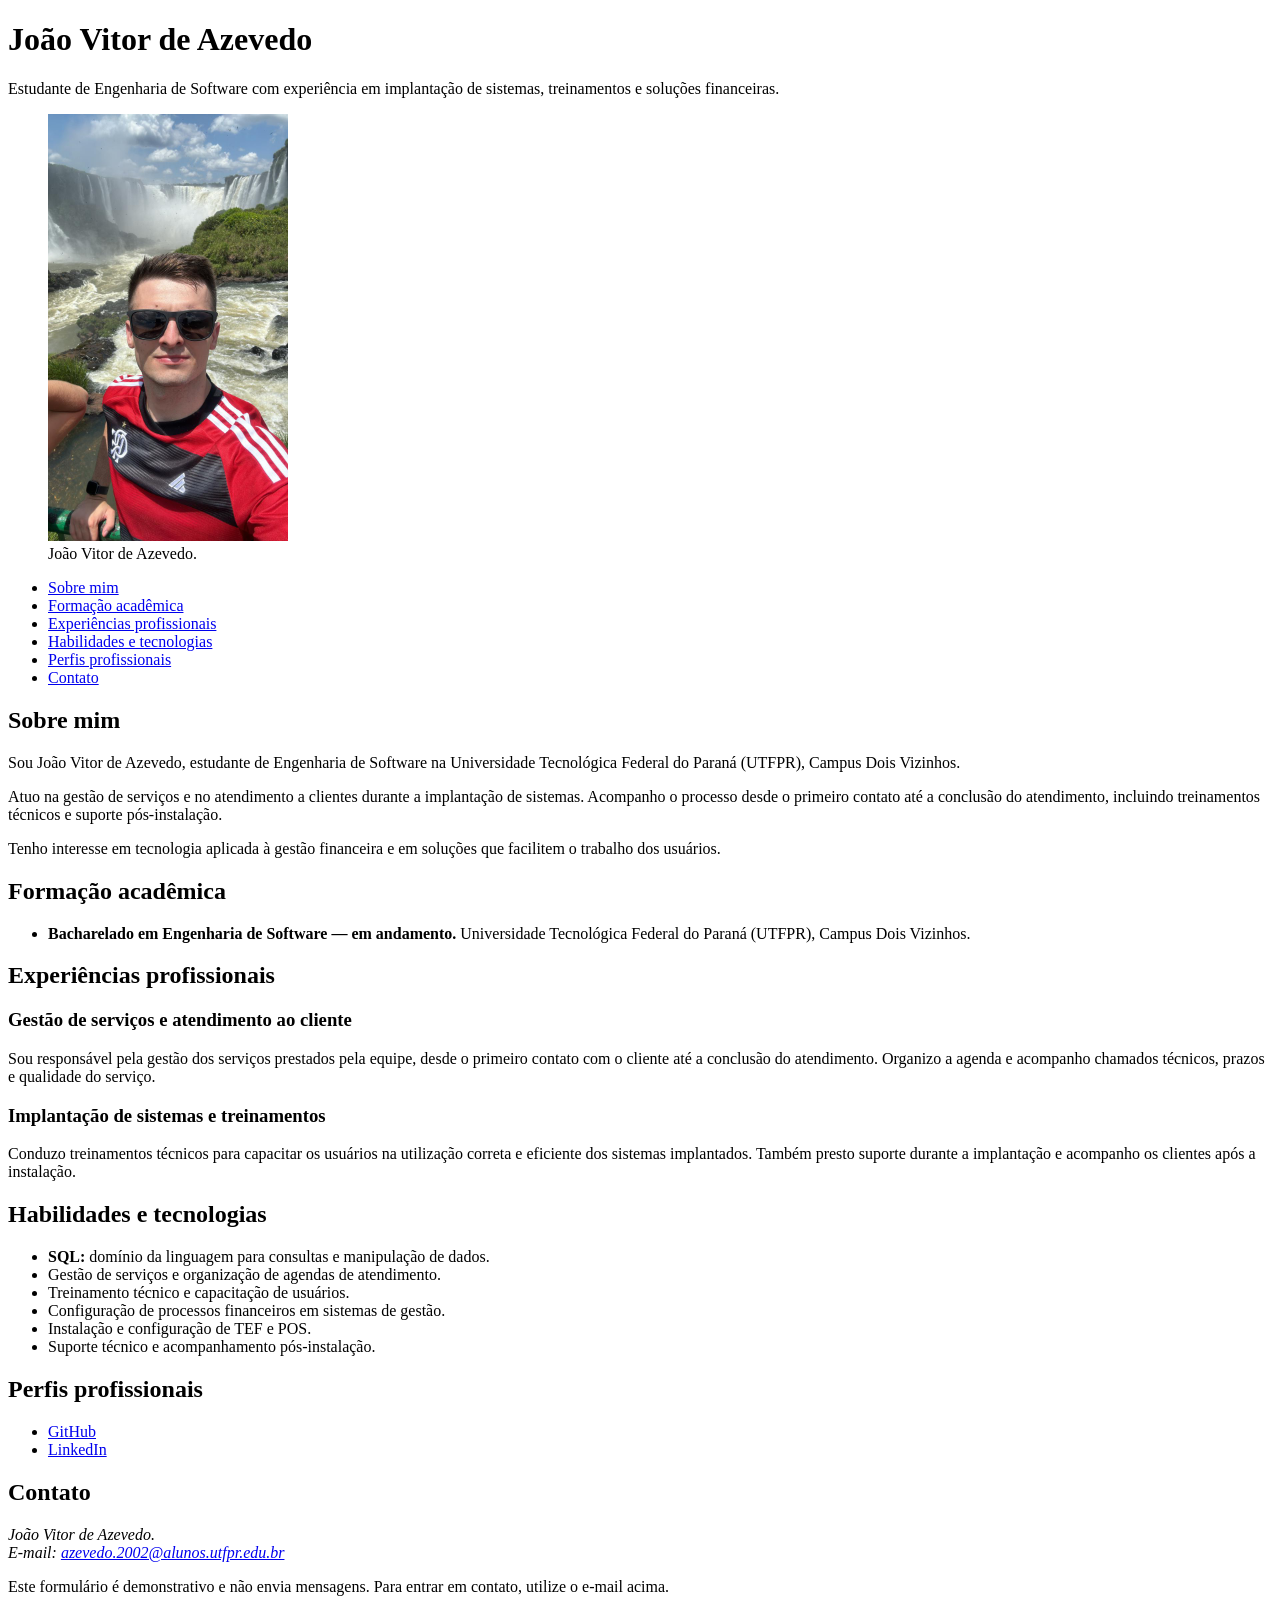
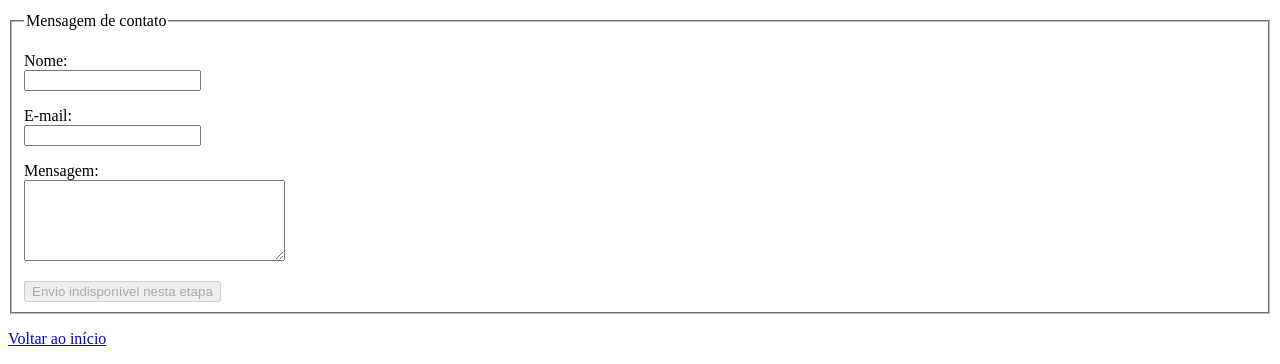
<file: 01-html-puro/index.html>
<!DOCTYPE html>
<html lang="pt-BR">
<head>
  <meta charset="UTF-8">
  <meta name="viewport" content="width=device-width, initial-scale=1.0">
  <meta name="description" content="Site pessoal de João Vitor de Azevedo: formação, experiência em implantação de sistemas, habilidades e contato.">
  <title>João Vitor de Azevedo | Site pessoal</title>
</head>
<body>
  <!-- Apresentação e menu de navegação. -->
  <header id="inicio">
    <h1>João Vitor de Azevedo</h1>
    <p>Estudante de Engenharia de Software com experiência em implantação de sistemas, treinamentos e soluções financeiras.</p>
    <figure>
      <img src="imagens/joao-vitor.jpeg" alt="João Vitor de Azevedo em frente a uma paisagem com cachoeiras" width="240" height="427">
      <figcaption>João Vitor de Azevedo.</figcaption>
    </figure>
    <nav aria-label="Navegação principal">
      <ul>
        <li><a href="#sobre">Sobre mim</a></li>
        <li><a href="#formacao">Formação acadêmica</a></li>
        <li><a href="#experiencias">Experiências profissionais</a></li>
        <li><a href="#habilidades">Habilidades e tecnologias</a></li>
        <li><a href="#perfis">Perfis profissionais</a></li>
        <li><a href="#contato">Contato</a></li>
      </ul>
    </nav>
  </header>

  <main>
    <section id="sobre">
      <h2>Sobre mim</h2>
      <p>Sou João Vitor de Azevedo, estudante de Engenharia de Software na Universidade Tecnológica Federal do Paraná (UTFPR), Campus Dois Vizinhos.</p>
      <p>Atuo na gestão de serviços e no atendimento a clientes durante a implantação de sistemas. Acompanho o processo desde o primeiro contato até a conclusão do atendimento, incluindo treinamentos técnicos e suporte pós-instalação.</p>
      <p>Tenho interesse em tecnologia aplicada à gestão financeira e em soluções que facilitem o trabalho dos usuários.</p>
    </section>

    <section id="formacao">
      <h2>Formação acadêmica</h2>
      <ul>
        <li><strong>Bacharelado em Engenharia de Software — em andamento.</strong> Universidade Tecnológica Federal do Paraná (UTFPR), Campus Dois Vizinhos.</li>
      </ul>
    </section>

    <section id="experiencias">
      <h2>Experiências profissionais</h2>
      <article>
        <h3>Gestão de serviços e atendimento ao cliente</h3>
        <p>Sou responsável pela gestão dos serviços prestados pela equipe, desde o primeiro contato com o cliente até a conclusão do atendimento. Organizo a agenda e acompanho chamados técnicos, prazos e qualidade do serviço.</p>
      </article>
      <article>
        <h3>Implantação de sistemas e treinamentos</h3>
        <p>Conduzo treinamentos técnicos para capacitar os usuários na utilização correta e eficiente dos sistemas implantados. Também presto suporte durante a implantação e acompanho os clientes após a instalação.</p>
      </article>
    </section>

    <section id="habilidades">
      <h2>Habilidades e tecnologias</h2>
      <ul>
        <li><strong>SQL:</strong> domínio da linguagem para consultas e manipulação de dados.</li>
        <li>Gestão de serviços e organização de agendas de atendimento.</li>
        <li>Treinamento técnico e capacitação de usuários.</li>
        <li>Configuração de processos financeiros em sistemas de gestão.</li>
        <li>Instalação e configuração de TEF e POS.</li>
        <li>Suporte técnico e acompanhamento pós-instalação.</li>
      </ul>
    </section>

    <section id="perfis">
      <h2>Perfis profissionais</h2>
      <ul>
        <li><a href="https://github.com/joao-azevedoo">GitHub</a></li>
        <li><a href="https://www.linkedin.com/in/jo%C3%A3o-vitor-azevedo-68ab17281">LinkedIn</a></li>
      </ul>
    </section>

    <section id="contato">
      <h2>Contato</h2>
      <address>
        João Vitor de Azevedo.<br>
        E-mail: <a href="mailto:azevedo.2002@alunos.utfpr.edu.br">azevedo.2002@alunos.utfpr.edu.br</a>
      </address>
      <p>Este formulário é demonstrativo e não envia mensagens. Para entrar em contato, utilize o e-mail acima.</p>
      <form>
        <fieldset>
          <legend>Mensagem de contato</legend>
          <p>
            <label for="nome">Nome:</label><br>
            <input type="text" id="nome" name="nome" autocomplete="name" required>
          </p>
          <p>
            <label for="email">E-mail:</label><br>
            <input type="email" id="email" name="email" autocomplete="email" required>
          </p>
          <p>
            <label for="mensagem">Mensagem:</label><br>
            <textarea id="mensagem" name="mensagem" rows="5" cols="30" required></textarea>
          </p>
          <button type="button" disabled>Envio indisponível nesta etapa</button>
        </fieldset>
      </form>
    </section>
  </main>

  <footer>
    <p><a href="#inicio">Voltar ao início</a></p>
  </footer>
</body>
</html>
</file>
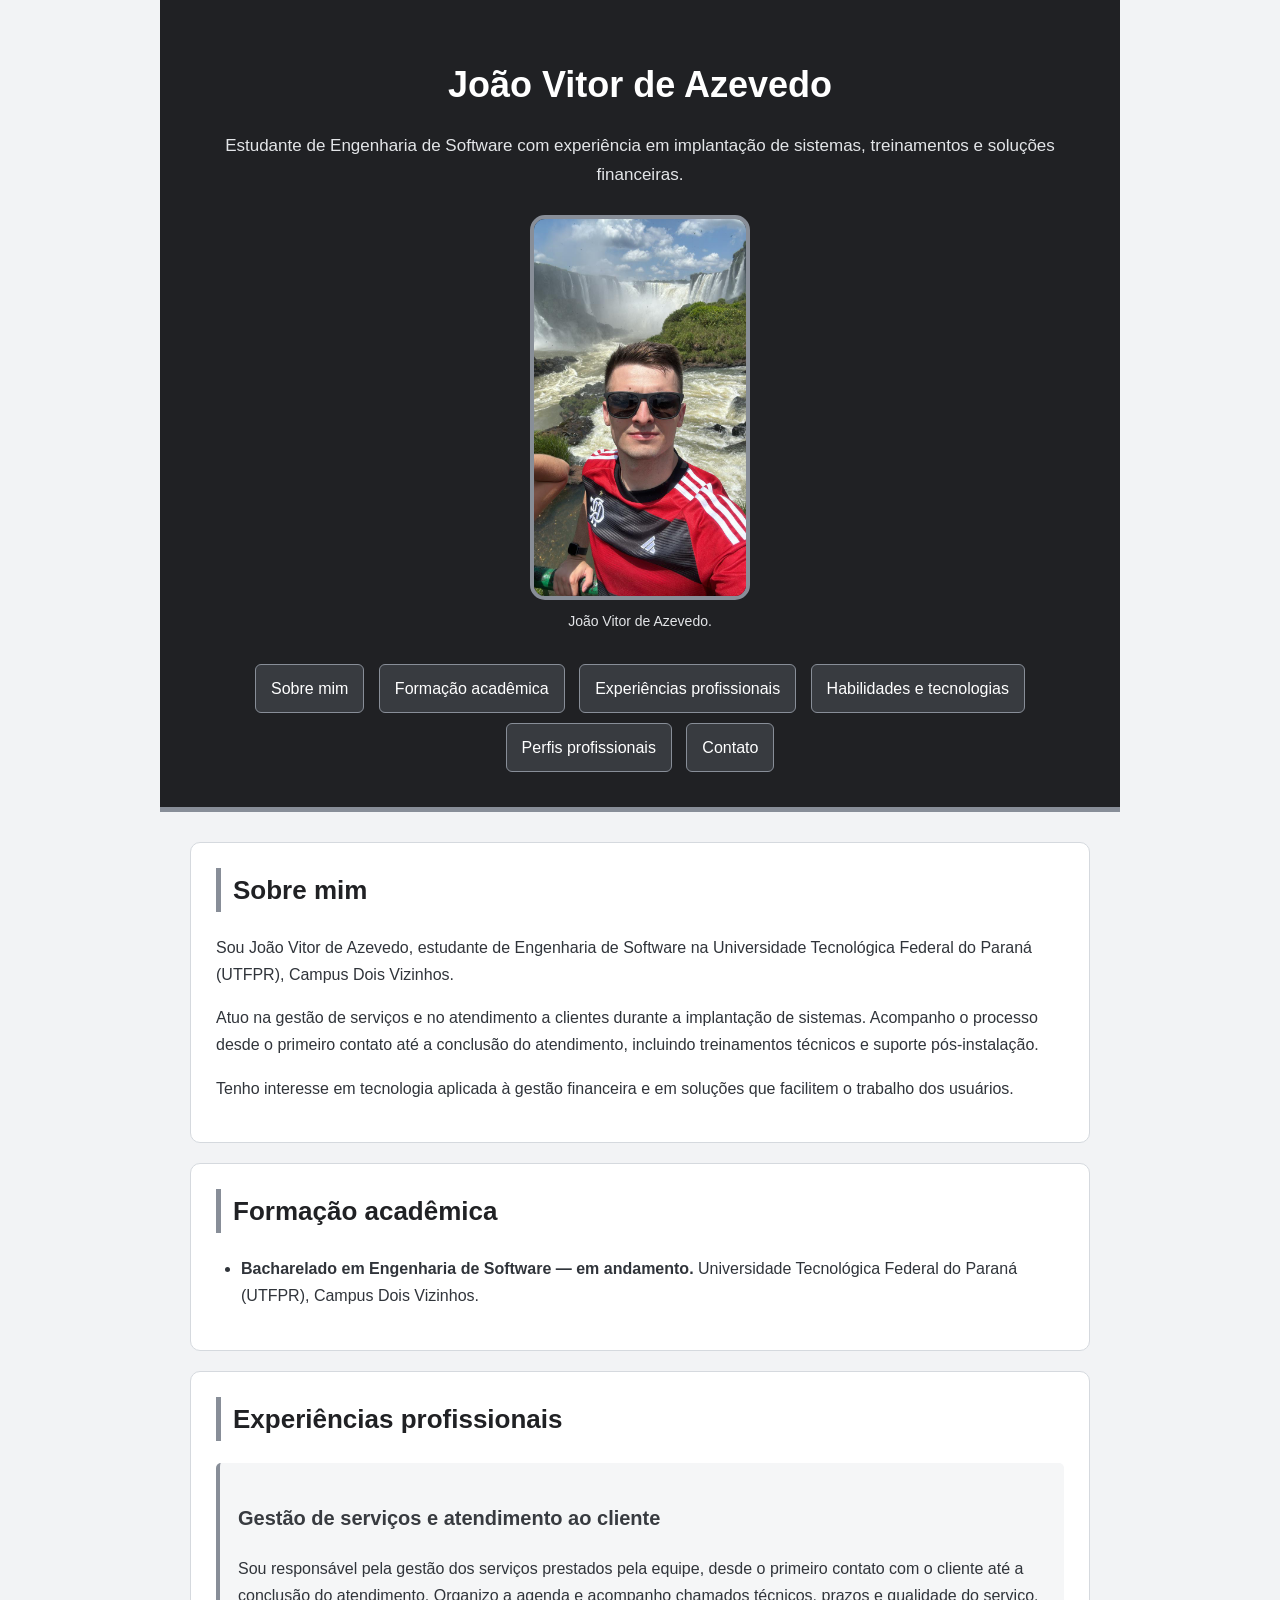
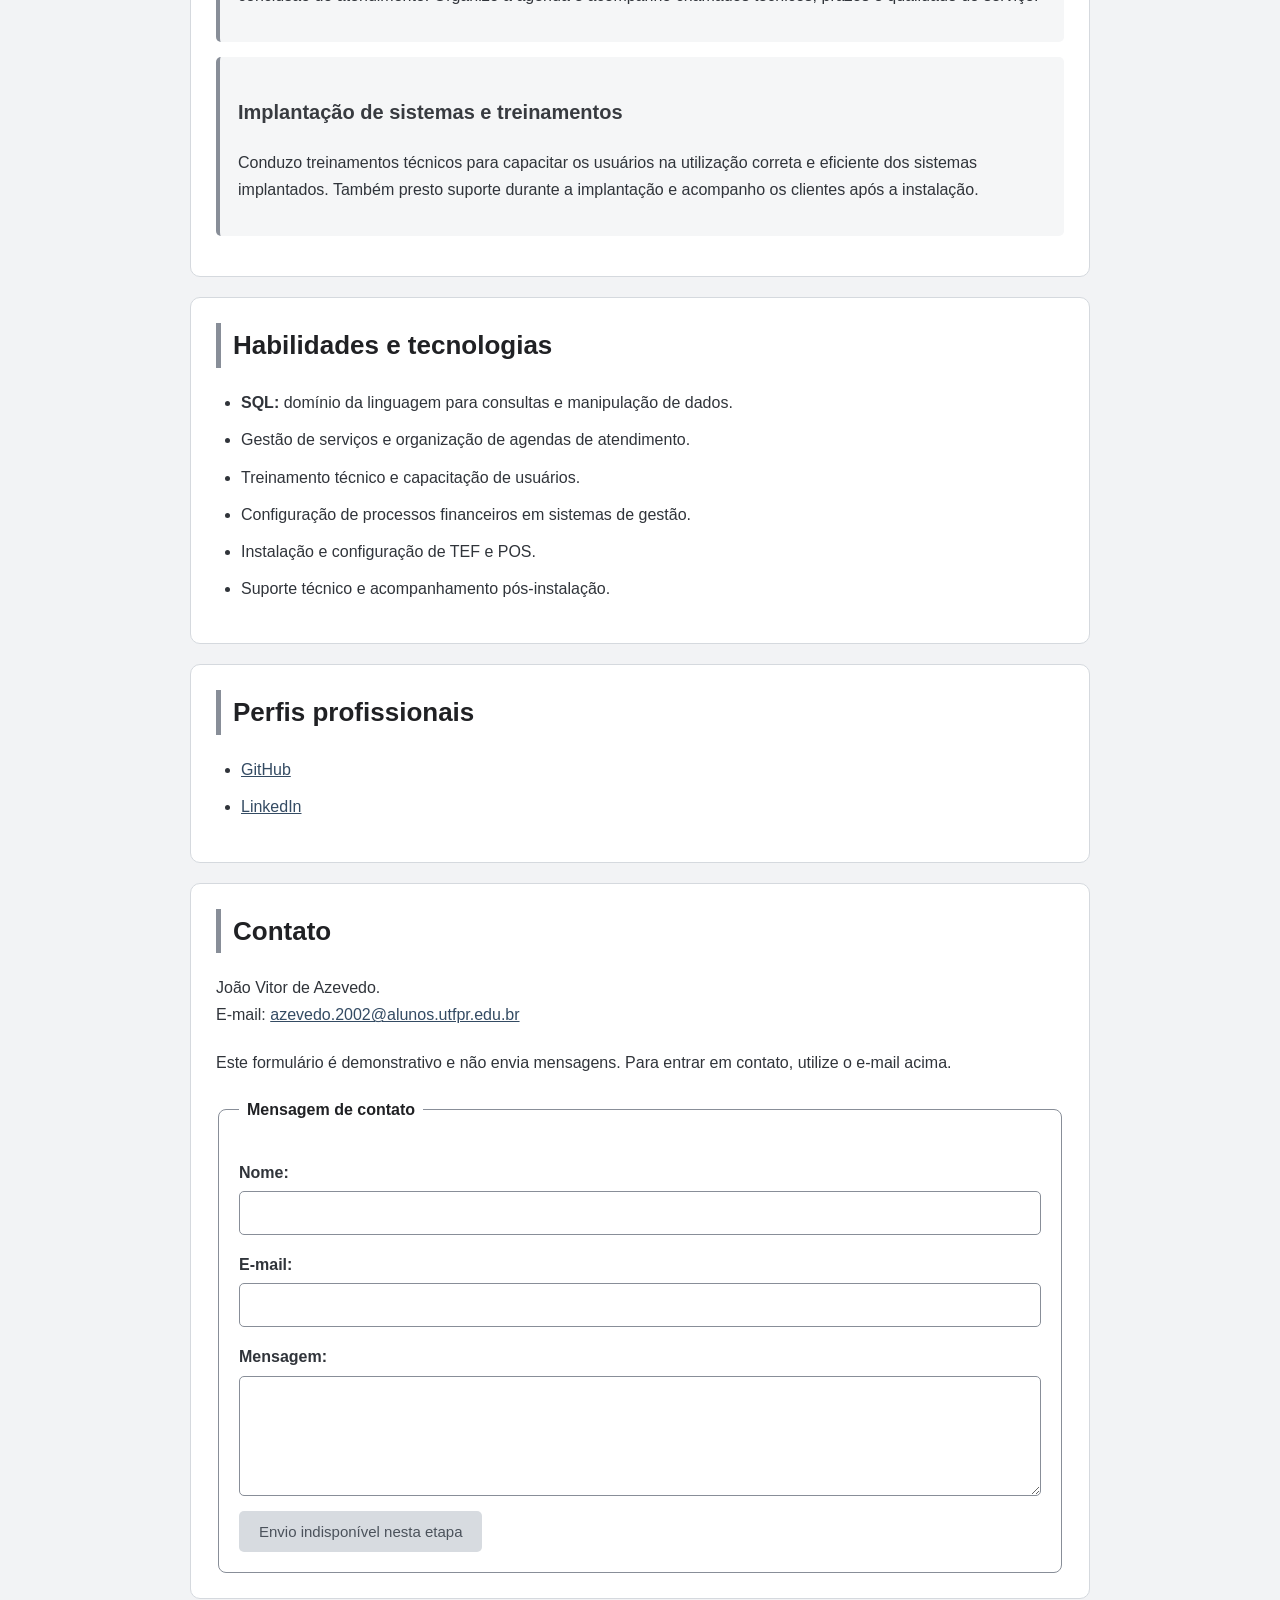
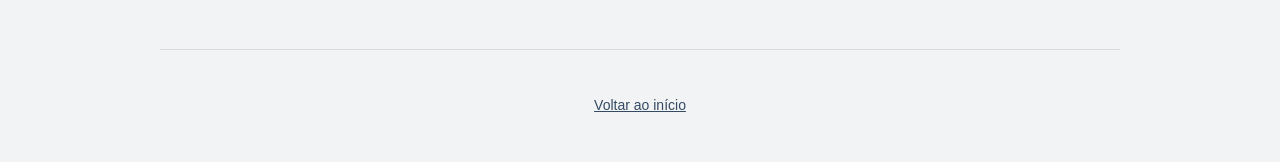
<file: 02-css/index.html>
<!DOCTYPE html>
<html lang="pt-BR">
<head>
  <meta charset="UTF-8">
  <meta name="viewport" content="width=device-width, initial-scale=1.0">
  <meta name="description" content="Site pessoal de João Vitor de Azevedo: formação, experiência em implantação de sistemas, habilidades e contato.">
  <title>João Vitor de Azevedo | Site pessoal</title>
  <link rel="stylesheet" href="estilos.css">
</head>
<body>
  <!-- Apresentação e menu de navegação. -->
  <header id="inicio">
    <h1>João Vitor de Azevedo</h1>
    <p>Estudante de Engenharia de Software com experiência em implantação de sistemas, treinamentos e soluções financeiras.</p>
    <figure>
      <img src="imagens/joao-vitor.jpeg" alt="João Vitor de Azevedo em frente a uma paisagem com cachoeiras" width="240" height="427">
      <figcaption>João Vitor de Azevedo.</figcaption>
    </figure>
    <nav aria-label="Navegação principal">
      <ul>
        <li><a href="#sobre">Sobre mim</a></li>
        <li><a href="#formacao">Formação acadêmica</a></li>
        <li><a href="#experiencias">Experiências profissionais</a></li>
        <li><a href="#habilidades">Habilidades e tecnologias</a></li>
        <li><a href="#perfis">Perfis profissionais</a></li>
        <li><a href="#contato">Contato</a></li>
      </ul>
    </nav>
  </header>

  <main>
    <section id="sobre">
      <h2>Sobre mim</h2>
      <p>Sou João Vitor de Azevedo, estudante de Engenharia de Software na Universidade Tecnológica Federal do Paraná (UTFPR), Campus Dois Vizinhos.</p>
      <p>Atuo na gestão de serviços e no atendimento a clientes durante a implantação de sistemas. Acompanho o processo desde o primeiro contato até a conclusão do atendimento, incluindo treinamentos técnicos e suporte pós-instalação.</p>
      <p>Tenho interesse em tecnologia aplicada à gestão financeira e em soluções que facilitem o trabalho dos usuários.</p>
    </section>

    <section id="formacao">
      <h2>Formação acadêmica</h2>
      <ul>
        <li><strong>Bacharelado em Engenharia de Software — em andamento.</strong> Universidade Tecnológica Federal do Paraná (UTFPR), Campus Dois Vizinhos.</li>
      </ul>
    </section>

    <section id="experiencias">
      <h2>Experiências profissionais</h2>
      <article>
        <h3>Gestão de serviços e atendimento ao cliente</h3>
        <p>Sou responsável pela gestão dos serviços prestados pela equipe, desde o primeiro contato com o cliente até a conclusão do atendimento. Organizo a agenda e acompanho chamados técnicos, prazos e qualidade do serviço.</p>
      </article>
      <article>
        <h3>Implantação de sistemas e treinamentos</h3>
        <p>Conduzo treinamentos técnicos para capacitar os usuários na utilização correta e eficiente dos sistemas implantados. Também presto suporte durante a implantação e acompanho os clientes após a instalação.</p>
      </article>
    </section>

    <section id="habilidades">
      <h2>Habilidades e tecnologias</h2>
      <ul>
        <li><strong>SQL:</strong> domínio da linguagem para consultas e manipulação de dados.</li>
        <li>Gestão de serviços e organização de agendas de atendimento.</li>
        <li>Treinamento técnico e capacitação de usuários.</li>
        <li>Configuração de processos financeiros em sistemas de gestão.</li>
        <li>Instalação e configuração de TEF e POS.</li>
        <li>Suporte técnico e acompanhamento pós-instalação.</li>
      </ul>
    </section>

    <section id="perfis">
      <h2>Perfis profissionais</h2>
      <ul>
        <li><a href="https://github.com/joao-azevedoo">GitHub</a></li>
        <li><a href="https://www.linkedin.com/in/jo%C3%A3o-vitor-azevedo-68ab17281">LinkedIn</a></li>
      </ul>
    </section>

    <section id="contato">
      <h2>Contato</h2>
      <address>
        João Vitor de Azevedo.<br>
        E-mail: <a href="mailto:azevedo.2002@alunos.utfpr.edu.br">azevedo.2002@alunos.utfpr.edu.br</a>
      </address>
      <p>Este formulário é demonstrativo e não envia mensagens. Para entrar em contato, utilize o e-mail acima.</p>
      <form>
        <fieldset>
          <legend>Mensagem de contato</legend>
          <p>
            <label for="nome">Nome:</label><br>
            <input type="text" id="nome" name="nome" autocomplete="name" required>
          </p>
          <p>
            <label for="email">E-mail:</label><br>
            <input type="email" id="email" name="email" autocomplete="email" required>
          </p>
          <p>
            <label for="mensagem">Mensagem:</label><br>
            <textarea id="mensagem" name="mensagem" rows="5" cols="30" required></textarea>
          </p>
          <button type="button" disabled>Envio indisponível nesta etapa</button>
        </fieldset>
      </form>
    </section>
  </main>

  <footer>
    <p><a href="#inicio">Voltar ao início</a></p>
  </footer>
</body>
</html>
</file>
<file: 02-css/estilos.css>
/* Configurações gerais */
* {
    box-sizing: border-box;
}

body {
    margin: 0;
    background-color: #f2f3f5;
    color: #30343a;
    font-family: Arial, Helvetica, sans-serif;
    font-size: 16px;
    line-height: 1.7;
    overflow-wrap: anywhere;
}

/* Largura e espaçamento da página */
header, main, footer {
    max-width: 960px;
    margin: 0 auto;
    padding: 30px;
}

/* Cabeçalho */
header {
    background-color: #202124;
    color: #ffffff;
    text-align: center;
    border-bottom: 5px solid #888e98;
}

h1 {
    font-size: 36px;
    margin-bottom: 15px;
}

header > p {
    color: #e3e5e8;
    font-size: 17px;
}

/* Fotografia */
figure {
    margin: 25px 0;
}

figure img {
    display: block;
    width: 220px;
    max-width: 100%;
    height: auto;
    margin: 0 auto;
    border: 4px solid #888e98;
    border-radius: 15px;
}

figcaption {
    margin-top: 10px;
    font-size: 14px;
    color: #e3e5e8;
}

/* Menu de navegação */
nav ul {
    list-style: none;
    padding: 0;
    margin: 0;
}

nav li {
    display: inline-block;
    margin: 5px;
}

nav a {
    display: inline-block;
    padding: 10px 15px;
    background-color: #383b40;
    color: #ffffff;
    text-decoration: none;
    border: 1px solid #888e98;
    border-radius: 6px;
}

nav a:hover {
    background-color: #e3e5e8;
    color: #202124;
}

/* Seções do conteúdo */
main section {
    background-color: #ffffff;
    margin-bottom: 20px;
    padding: 25px;
    border: 1px solid #d5d9de;
    border-radius: 10px;
}

h2 {
    color: #202124;
    font-size: 26px;
    border-left: 5px solid #888e98;
    padding-left: 12px;
    margin-top: 0;
}

h3 {
    color: #383b40;
    font-size: 20px;
}

p {
    margin-bottom: 15px;
}

/* Experiências profissionais */
article {
    background-color: #f5f6f7;
    padding: 18px;
    margin-bottom: 15px;
    border-left: 4px solid #888e98;
    border-radius: 5px;
}

/* Listas */
main ul {
    padding-left: 25px;
}

main li {
    margin-bottom: 10px;
}

/* Links */
a {
    color: #344b63;
}

a:hover {
    text-decoration-thickness: 2px;
}

/* Destaque para navegação pelo teclado */
a:focus-visible,
input:focus-visible,
textarea:focus-visible {
    outline: 3px solid #586574;
    outline-offset: 3px;
}

/* Informações de contato */
address {
    font-style: normal;
    margin-bottom: 20px;
}

/* Formulário de contato */
form {
    margin-top: 20px;
}

fieldset {
    min-width: 0;
    border: 1px solid #888e98;
    padding: 20px;
    border-radius: 8px;
}

legend {
    color: #202124;
    font-weight: bold;
    padding: 0 8px;
}

label {
    display: inline-block;
    font-weight: bold;
    margin-bottom: 5px;
}

input, textarea {
    display: block;
    width: 100%;
    padding: 12px;
    border: 1px solid #888e98;
    border-radius: 5px;
    background-color: #ffffff;
    color: #30343a;
    font-family: inherit;
    font-size: 16px;
}

textarea {
    min-height: 120px;
    resize: vertical;
}

button {
    padding: 12px 20px;
    border: none;
    border-radius: 5px;
    font-size: 15px;
}

button:disabled {
    background-color: #d7dbe0;
    color: #4b525b;
    cursor: not-allowed;
}

/* Rodapé */
footer {
    text-align: center;
    border-top: 1px solid #d5d9de;
    font-size: 14px;
}
</file>
